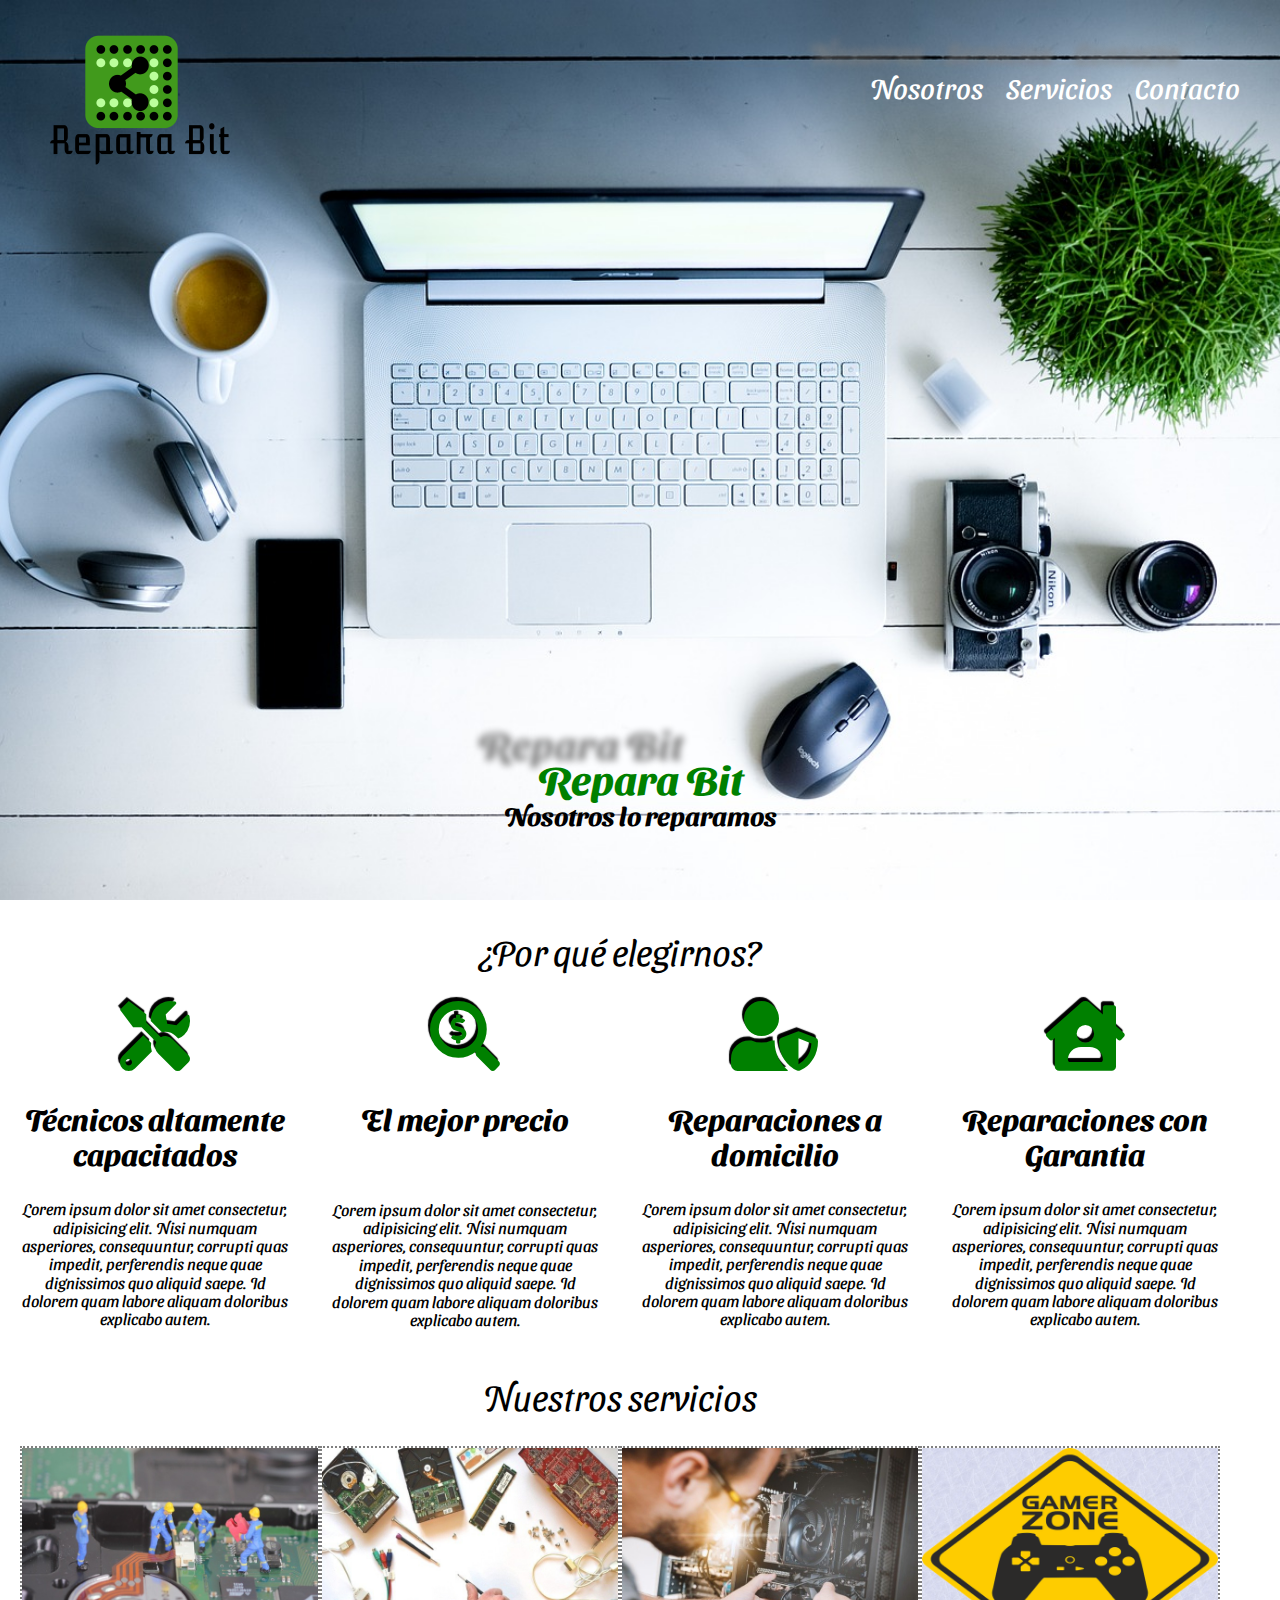
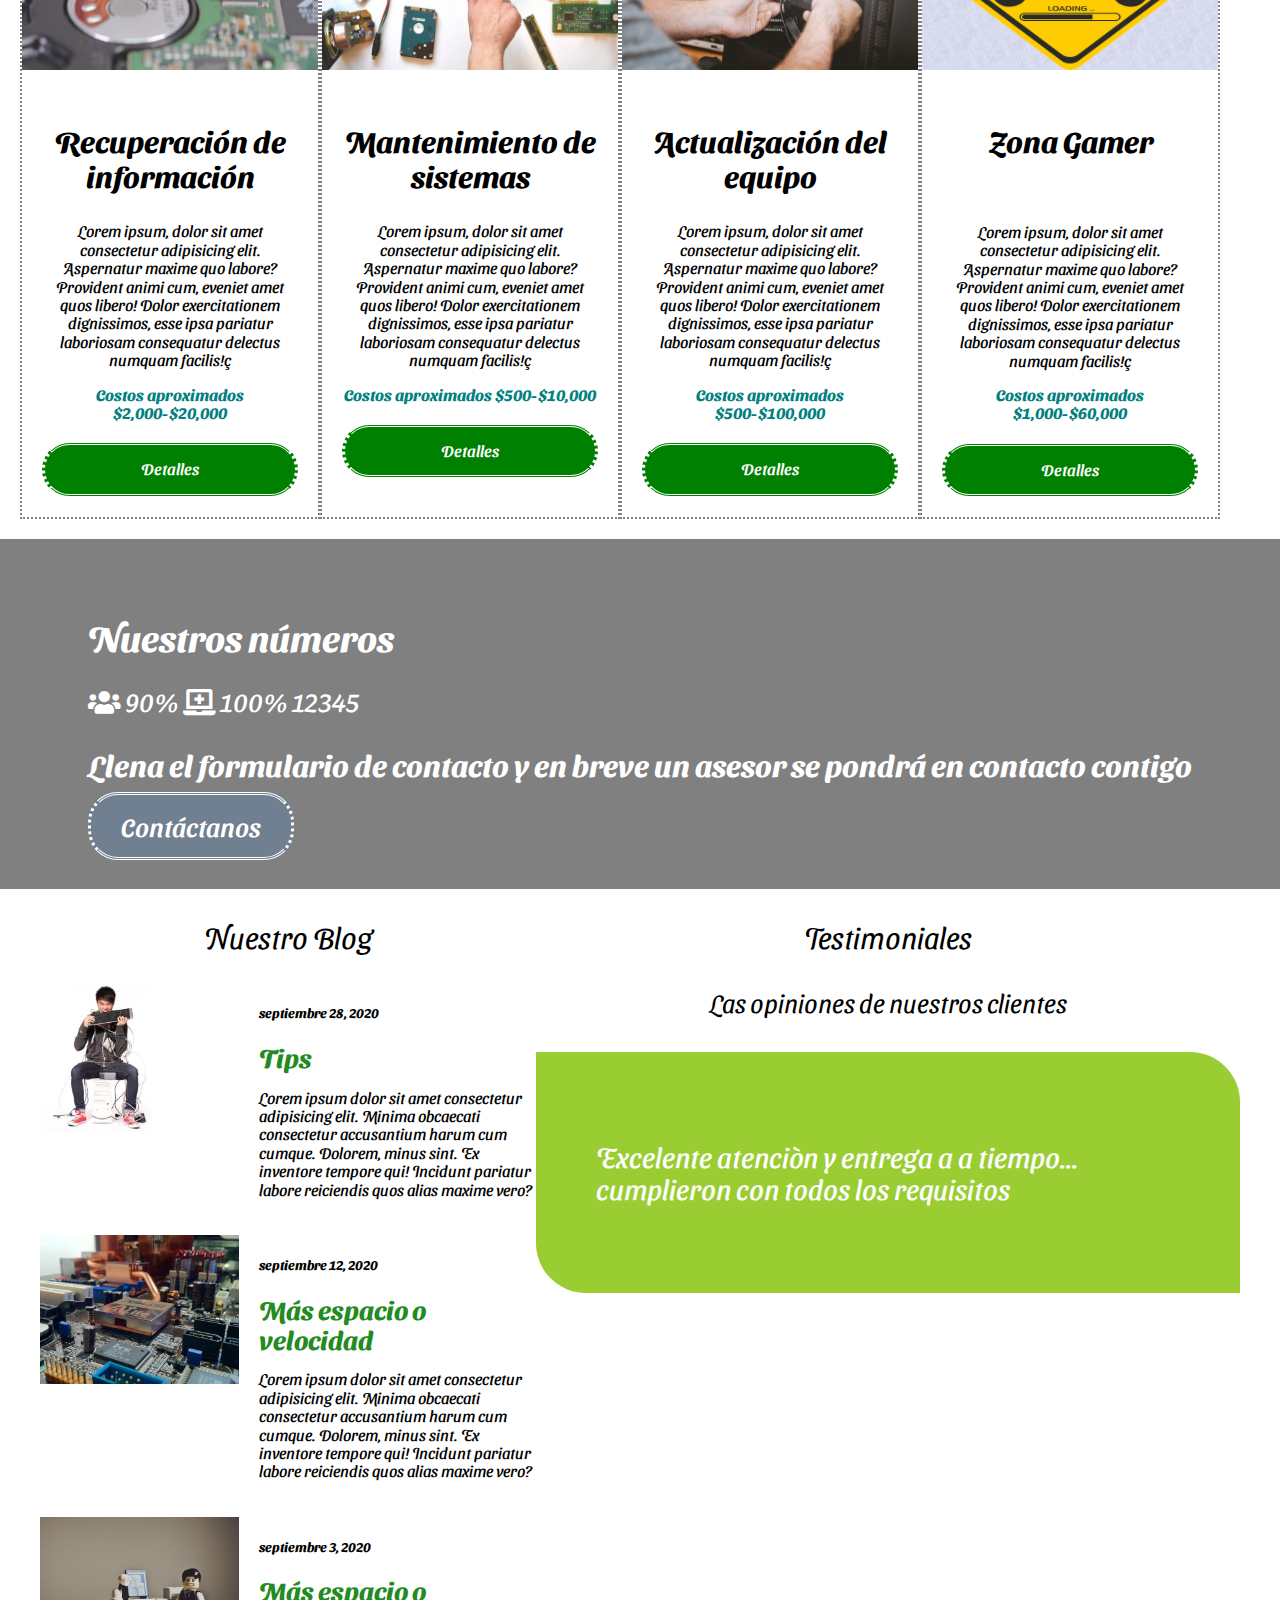
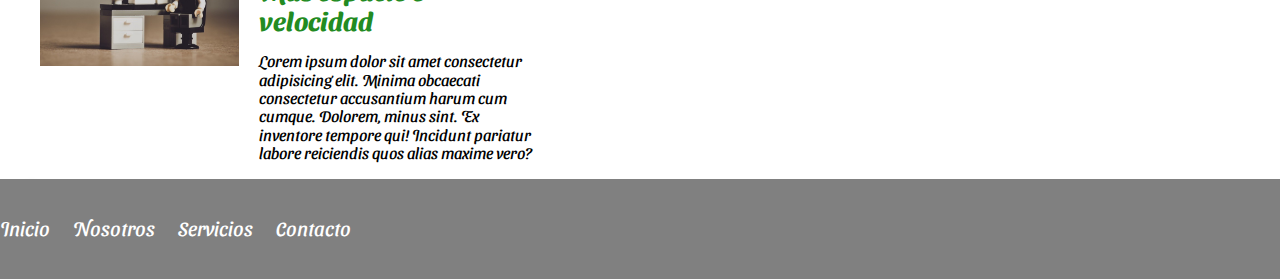
<file: index.html>
<!DOCTYPE html>
<html lang="en">
<head>
    <meta charset="UTF-8">
    <meta name="viewport" content="width=device-width, initial-scale=1.0">
    <link rel="stylesheet" href="./css/normalize.css">
    <link rel="stylesheet" href="./css/all.css">
    <link rel= "stylesheet" href="./css/estilos.css">
    <title>Repara Bit</title>
    <link rel="preconnect" href="https://fonts.gstatic.com"> 
    <link href="https://fonts.googleapis.com/css2?family=Sansita+Swashed:wght@300&display=swap" rel="stylesheet">
</head>
    <body>
    <header class="site-header">
        <div class="contenedor contenido-header" >
            <div class="barra" id=barra>
                    <a href="./">
                        <img src="./images/unnamed.png"alt="logo de Repara bit ">
                    </a>    
                <nav class= "navegacion">
                    <a href="#nosotros">Nosotros</a>
                    <a href="#servicios">Servicios</a>
                    <a href="#contacto">Contacto</a>
                </nav>
            </div>
            <div id="slogan">
                <h1>Repara Bit</h1>
                <h4>Nosotros lo reparamos</h4>
             </div>
        </div>
    </header>










    <section class= "contenedor espacio" id=nosotros>
        <h2 class="fw300 centrar-texto">¿Por qué elegirnos?</h2>
        <div class= "elegirnos">
            <div class= "razones">
                <i class="fas fa-tools"></i>
                <h3>Técnicos altamente capacitados</h3>
                <p>Lorem ipsum dolor sit amet consectetur, adipisicing elit. Nisi numquam asperiores, consequuntur, corrupti quas impedit, perferendis neque quae dignissimos quo aliquid saepe. Id dolorem quam labore aliquam doloribus explicabo autem.</p>
            </div>
            <div class= "razones">
                    <i class="fas fa-search-dollar"></i>
                    <h3>El mejor precio</h3>    
                    <p id= "reparaciones_arreglo">Lorem ipsum dolor sit amet consectetur, adipisicing elit. Nisi numquam asperiores, consequuntur, corrupti quas impedit, perferendis neque quae dignissimos quo aliquid saepe. Id dolorem quam labore aliquam doloribus explicabo autem.</p>
            </div>
            <div class= "razones">
                <i class="fas fa-user-shield"></i>
                <h3>Reparaciones a domicilio</h3>
                <p>Lorem ipsum dolor sit amet consectetur, adipisicing elit. Nisi numquam asperiores, consequuntur, corrupti quas impedit, perferendis neque quae dignissimos quo aliquid saepe. Id dolorem quam labore aliquam doloribus explicabo autem.</p>
            </div>
            <div class= "razones">
                <i class="fas fa-house-user"></i>
                <h3>Reparaciones con Garantia</h3>
                <p>Lorem ipsum dolor sit amet consectetur, adipisicing elit. Nisi numquam asperiores, consequuntur, corrupti quas impedit, perferendis neque quae dignissimos quo aliquid saepe. Id dolorem quam labore aliquam doloribus explicabo autem.</p>
            </div>
        </div>
    </section>
      





    
    <main class="contenedor espacio" id=servicios>    
        <h2 class="fw300 centrar-texto">Nuestros servicios</h2>
            <div class="oferta"> 
                <div class="servicio">
                    <img src="./images/servicio01.jpg" alt= "información">
                    <div class="contenido-servicio">
                        <h3>Recuperación de información</h3>
                        <p>Lorem ipsum, dolor sit amet consectetur adipisicing elit. Aspernatur maxime quo labore? Provident animi cum, eveniet amet quos libero! Dolor exercitationem dignissimos, esse ipsa pariatur laboriosam consequatur delectus numquam facilis!ç
                        <p class="precio">Costos aproximados $2,000-$20,000</p>
                        <a class= "boton boton-principal" href= "a">Detalles</a>

                    </div>
                </div> 
                <div class="servicio">  
                    <img src="./images/servicio02.jpg" alt= "sistema">
                    <div class="contenido-servicio">
                        <h3>Mantenimiento de sistemas</h3>
                        <p>Lorem ipsum, dolor sit amet consectetur adipisicing elit. Aspernatur maxime quo labore? Provident animi cum, eveniet amet quos libero! Dolor exercitationem dignissimos, esse ipsa pariatur laboriosam consequatur delectus numquam facilis!ç
                        <p class= "precio">Costos aproximados $500-$10,000</p>
                        <a class= "boton boton-principal" href= "a">Detalles</a>
                    </div>
                </div>  
                <div class="servicio">
                    <img src="./images/servicio03.jpg" alt= "actualización">     
                    <div class="contenido-servicio">    
                        <h3>Actualización del equipo</h3>
                        <p>Lorem ipsum, dolor sit amet consectetur adipisicing elit. Aspernatur maxime quo labore? Provident animi cum, eveniet amet quos libero! Dolor exercitationem dignissimos, esse ipsa pariatur laboriosam consequatur delectus numquam facilis!ç
                        <p class= "precio">Costos aproximados $500-$100,000</p>
                        <a class= "boton boton-principal" href= "a">Detalles</a>
                    </div>
                </div>
                <div class="servicio">
                    <img src="./images/servicio04.png" alt= "gamer"> 
                    <div class="contenido-servicio">       
                        <h3>Zona Gamer</h3>
                        <p id="Gamer_arreglo">Lorem ipsum, dolor sit amet consectetur adipisicing elit. Aspernatur maxime quo labore? Provident animi cum, eveniet amet quos libero! Dolor exercitationem dignissimos, esse ipsa pariatur laboriosam consequatur delectus numquam facilis!ç
                        <div id= "boton_gamer_arreglo">
                            <p class="precio">Costos aproximados $1,000-$60,000</p>
                            <a class= "boton boton-principal" href= "a">Detalles</a>
                        </div>
                     </div> 
                </div> 
            </div>  
    </main> 


<!-- Inicio de código para que los números tengan animación: -->
    
    <section class="imagen-contacto"   id=contacto>
        <div class="contenedor contenido-contacto">
            <h2>Nuestros números</h2>
            <i class="fas fa-users"></i>
            <span class="counter" data-counterup-time="2000" data-counterup-delay="50" data-counterup-beginat="0">90</span><span>%</span>
            <i class="fas fa-laptop-medical"></i>
            <span class="counter" data-counterup-time="3000" data-counterup-delay="10" data-counterup-beginat="0">100</span><span>%</span>
            <span class="counter">12345</span>
            <h3>Llena el formulario de contacto y en breve un asesor se pondrá en contacto contigo</h3>
            <a class="boton boton-secundario" href="#">Contáctanos</a>
        </div>
    </section>

<!-- Fin de código para que los números tengan animación -->



    
    <div class="contenedor seccion-inferior">
        <section class="blog">
            <h3 class= "centrar-texto fw300">Nuestro Blog</h3>
            <article class="entrada-blog">
                <div class="imagen">
                    <img src="./images/blog01.jpg" alt="blog1">
                </div>





                <div class="texto-entrada">
                    <h5>septiembre 28, 2020</h5>
                    <a href= "#">
                        <h4>Tips</h4>
                    </a>
                    <p>Lorem ipsum dolor sit amet consectetur adipisicing elit. Minima obcaecati consectetur accusantium harum cum cumque. Dolorem, minus sint. Ex inventore tempore qui! Incidunt pariatur labore reiciendis quos alias maxime vero?</p>
                </div>
            </article>
            <article class="entrada-blog">
                <div class="imagen">
                    <img src="./images/blog02.jpg" alt="blog2">
                </div>
                <div class="texto-entrada">
                    <h5>septiembre 12, 2020</h5>
                    <a href= "#">
                        <h4>Más espacio o velocidad</h4>
                    </a>
                    <p>Lorem ipsum dolor sit amet consectetur adipisicing elit. Minima obcaecati consectetur accusantium harum cum cumque. Dolorem, minus sint. Ex inventore tempore qui! Incidunt pariatur labore reiciendis quos alias maxime vero?</p>
                </div>
            </article>
            <article class="entrada-blog">
                <div class="imagen">
                    <img src="./images/blog03.png" alt="blog3">
                </div>
                <div class="texto-entrada">
                    <h5>septiembre 3, 2020</h5>
                    <a href= "#">
                        <h4>Más espacio o velocidad</h4>
                        </a>
                    <p>Lorem ipsum dolor sit amet consectetur adipisicing elit. Minima obcaecati consectetur accusantium harum cum cumque. Dolorem, minus sint. Ex inventore tempore qui! Incidunt pariatur labore reiciendis quos alias maxime vero?</p>
                </div>
            </article>
        </section>





        
        <section class="testimoniales">
                <h3 class= "centrar-texto fw300">Testimoniales</h3>
                <h4 class="centrar-texto fw300">Las opiniones de nuestros clientes</h4>
                <div class= "testimonial">
                    <p>Excelente atenciòn y entrega a a tiempo... cumplieron con todos los requisitos</p>
                </div>
            </section>
    </div>


    <footer>
        <nav class= "texto_footer">
            <a href="#barra">Inicio</a>
            <a href="#nosotros">Nosotros</a>
            <a href="#servicios">Servicios</a>
            <a href="#contacto">Contacto</a>
        </nav>
    </footer>

    <script src="./js/jquery-3.5.1.min.js"></script>
    <script src="./js/jquery.counterup.min.js"></script>
    <script src="./js/jquery.waypoints.min.js"></script>
    <script src= "/./js/mis-scripts.js"></script>
    </body>
    </html>
</file>
<file: css/estilos.css>
html{
    font-size: 62.5%; /* Normalizar para ocupar REMS */
}


body{
    font-family: 'Sansita Swashed', cursive;
    font-size: 1.6rem
    /* 1.6 rem = 16 px */
}


/* Principales */
h1{
    font-size: 4rem;
}

h2{
    font-size: 3.6rem
}

h3{
    font-size: 3rem;
}
h4{
    font-size: 2.6rem;
}

.contenedor{
    max-width: 120rem;
    margin: 0 auto;
}

.espacio{
    margin-top: 2rem;
    margin: 2rem;
}
.fw300{
    font-weight: 300;
}
.centrar-texto{
    text-align: center;
}

/* centrar imagenes y que quepan en un contenedor */

img{
    max-width: 100%
}
.boton{
    color:white;
    font-weight: 500;
    text-decoration: none;
    padding: 1.5rem 3rem;
    margin-top: 2rem;
    display:block;
    border-style: double dotted;
    border-radius: 3rem;
}

.boton-principal{
    background-color:green;
}

.boton-secundario{
    background-color: slategray;
    display: inline
}

/* header */
.site-header{
    background-image: url(../images/principal01.jpg);
    background-position: center center;
    background-size: cover;
    height: 100vh;
    min-height: 40rem;
}

.contenido-header{
    height: 100%;
    display: flex;
    flex-direction: column;
    justify-content: space-between;
}

#slogan{
    text-align: center;
}

#slogan h1{
    color:green;
    text-shadow: -6rem -3.5rem .7rem gray;
}

#slogan h4{
    position: relative;
    top: -3.5rem;
}

.contenido-header h1{
    color: green;
}

.barra{
    display: flex;
    justify-content: space-between;
    align-items: center;
    padding: top 1rem
}
/* navegación */
.navegacion a{
    color: white;
    text-decoration: none;
    font-size: 2.8rem;
    margin-right: 2rem;
    text-shadow: -6rem -3.5rem .7rem gray;
    position: relative;
    top: -15px;
}

/* pseudoselector: */
.navegacion a:hover{
    color:greenyellow;
}

.navegacion a:last-of-type{
    margin: 0;
}








/* por que elegirnos */
.elegirnos{
    display: flex;
    justify-content: space-between;
}
.razones{
    flex-basis: calc(25% - 3rem);
    text-align: center;
}
.razones i{
    font-size: 7rem;
    color: green;
    text-shadow: -.2rem -.4rem .1rem black;
}
#reparaciones_arreglo{
    position: relative;
    top: 3.5rem;
}







/* oferta de servicios */
.oferta{
    display: flex;
    justify-content: space-between;

}
.servicio{
    flex-basis: calc (25% - 2rem);
    border-style: dotted;
    border-color: gray;
    border-width: .2rem;
    /* border:.2rem dotted gray */
}

.contenido-servicio{
    padding: 2rem;
    text-align: center;
}

/* ARREGLOS DE LA ZONA GAMER */

#boton_gamer_arreglo{
    position: relative;
    top: 3.5rem;
}

#Gamer_arreglo{
    position: relative;
    top: 3.5rem;
}

.contenedor-servicip p,
.contenedor-servicio h3{
    margin: 0;
}

.precio{
    color:teal;
    font-weight: 700;

}

/* Nuestros nuneros */
.imagen-contacto{
    background-color: grey;
    height: 35rem;
    display: flex;
    align-items: center;
    color: white;
}
.contenido-contacto{
    font-size: 2.6rem;
}

/* Sección inferior */
.seccion-inferior{
    display:flex;
    justify-content: space-between;
}
.seccion-inferior .blog{
    flex-basis: 60%;
}
.seccion-inferior .testimoniales{
    flex-basis: calc (40% - 2rem)
}

.entrada-blog{
    display: flex;
    justify-content: space-between;
    margin-bottom: 2rem
}

.entrada-blog:last-of-type{
    margin-bottom: 0;
}

.entrada-blog .imagen{
    flex-basis: 40%;
}
.entrada-blog .texto-entrada{
    flex-basis: calc(60% - 2rem);
}
.texto-entrada a{
    color: forestgreen;
    text-decoration: none
}

.texto-entrada h4{
    margin: 0;
}

.texto-entrada h4 ::after{
    content: "";
    display: block;
    width: 100%;
    height: .3rem;
    background-color: maroon;
}

.testimonial{
    background-color: yellowgreen;
    font-size: 2.8rem;
    padding: 6rem;
    color: white;
    border-top-right-radius: 5rem;
    border-bottom-left-radius: 5rem;
}


footer{
    background-color: grey;
    height: 10rem;
    display: flex;
    align-items: center;
}


.texto_footer a{
    color: white;
    text-decoration: none;
    font-size: 2rem;
    margin-right: 2rem;
    text-shadow: -6rem -3.5rem .7rem gray;
}

.texto_footer a:hover{
    color:greenyellow;
}
</file>
